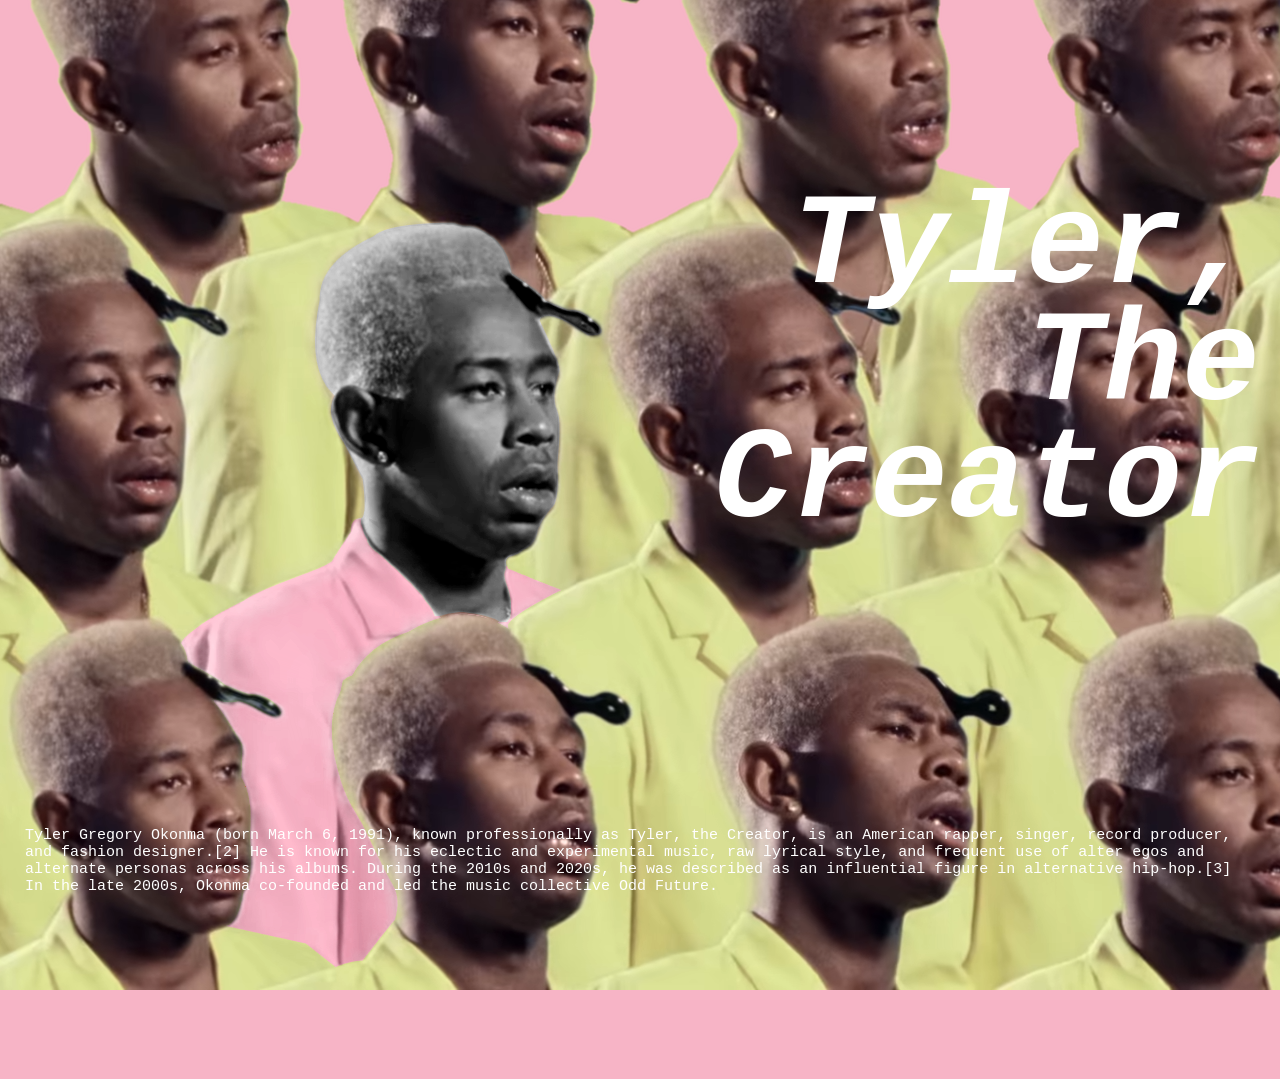
<file: index.html>
<html lang="en">
  <head>
    <meta charset="UTF-8" />
    <meta name="viewport" content="width=device-width, initial-scale=1.0" />
    <title>Tyler, The Creator</title>
    <link rel="stylesheet" href="style.css" />
  </head>
  <body>
    <div id="main-page">
      <div class="main-img">
        <img src="igorfinal-1trns.png" alt="" class="nohover-img" />
        <img src="igorfinal-2trns.png" alt="" class="hover-img" />
        <a href="/index2.html" class="hotspot"></a>
      </div>
    </div>

    <h1 id="main-page-title">
      <em>Tyler, The Creator</em>
    </h1>

    <p class="bottom-text">
      Tyler Gregory Okonma (born March 6, 1991), known
      professionally as Tyler, the Creator, is an American rapper, singer,
     record producer, and fashion designer.[2] He is known for his eclectic and
      experimental music, raw lyrical style, and frequent use of alter egos and
      alternate personas across his albums. During the 2010s and 2020s, he was
      described as an influential figure in alternative hip-hop.[3] In the late
      2000s, Okonma co-founded and led the music collective Odd Future.
  </body>
</html>
</file>
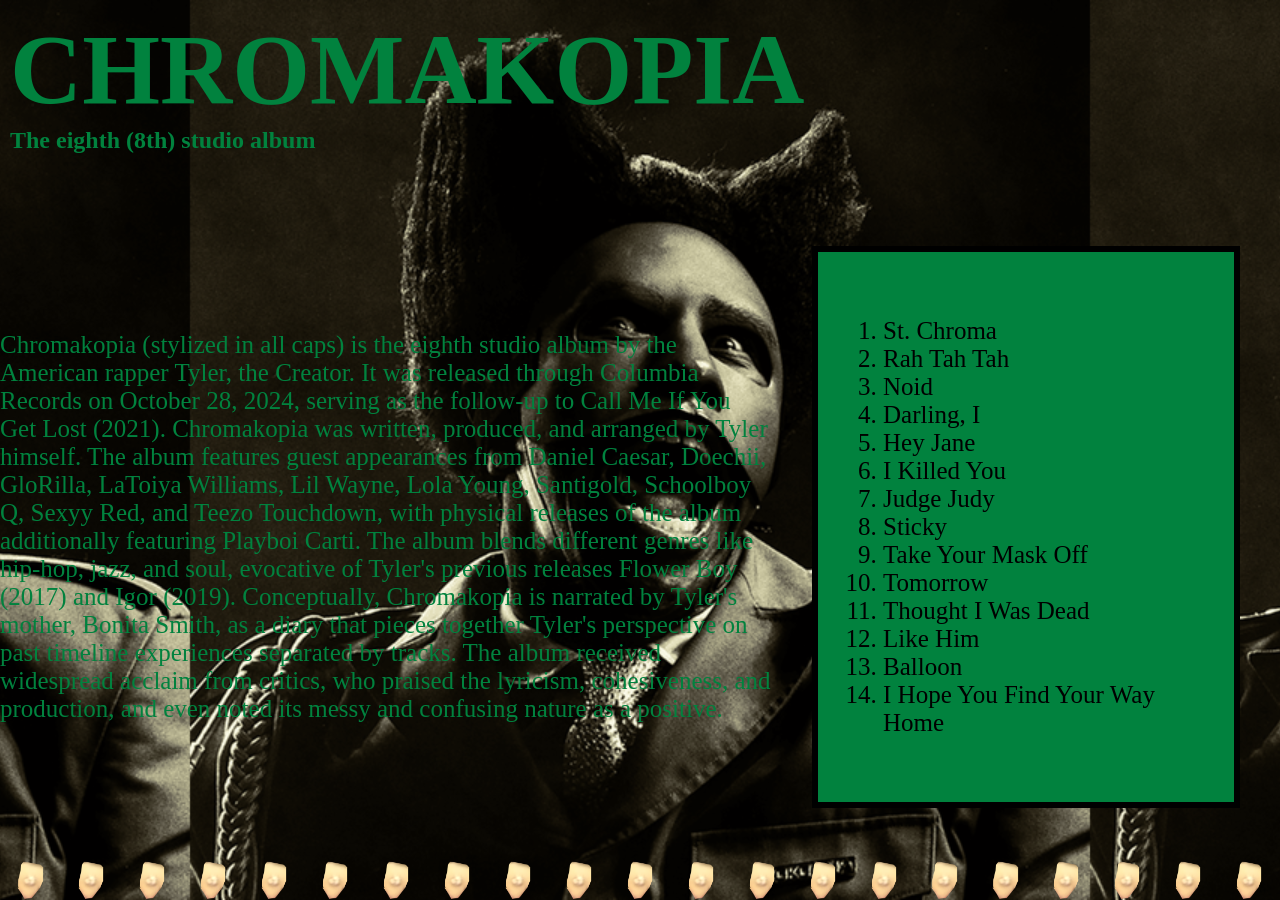
<file: chromakopia.html>
<html lang="en">
  <head>
    <meta charset="UTF-8" />
    <meta name="viewport" content="width=device-width, initial-scale=1.0" />
    <link rel="stylesheet" href="chromakopia.css" />
    <title>CHROMAKOPIA</title>
  </head>
  <body>
    <div id="container">
      <div id="title">
        <h1>CHROMAKOPIA</h1>
        <h2>The eighth (8th) studio album</h2>
      </div>

      <div id="row">
        <div id="tracklist">
          <ol>
            <li>St. Chroma</li>
            <li>Rah Tah Tah</li>
            <li>Noid</li>
            <li>Darling, I</li>
            <li>Hey Jane</li>
            <li>I Killed You</li>
            <li>Judge Judy</li>
            <li>Sticky</li>
            <li>Take Your Mask Off</li>
            <li>Tomorrow</li>
            <li>Thought I Was Dead</li>
            <li>Like Him</li>
            <li>Balloon</li>
            <li>I Hope You Find Your Way Home</li>
          </ol>
        </div>

        <div id="bottom-text">
          <p>
            Chromakopia (stylized in all caps) is the eighth studio album by the
            American rapper Tyler, the Creator. It was released through Columbia
            Records on October 28, 2024, serving as the follow-up to Call Me If
            You Get Lost (2021). Chromakopia was written, produced, and arranged
            by Tyler himself. The album features guest appearances from Daniel
            Caesar, Doechii, GloRilla, LaToiya Williams, Lil Wayne, Lola Young,
            Santigold, Schoolboy Q, Sexyy Red, and Teezo Touchdown, with
            physical releases of the album additionally featuring Playboi Carti.
            The album blends different genres like hip-hop, jazz, and soul,
            evocative of Tyler's previous releases Flower Boy (2017) and Igor
            (2019). Conceptually, Chromakopia is narrated by Tyler's mother,
            Bonita Smith, as a diary that pieces together Tyler's perspective on
            past timeline experiences separated by tracks. The album received
            widespread acclaim from critics, who praised the lyricism,
            cohesiveness, and production, and even noted its messy and confusing
            nature as a positive.
          </p>
        </div>
      </div>
      <div id="teeth">
        <img src="lower/7.png" alt="" />
        <img src="lower/7.png" alt="" />
        <img src="lower/7.png" alt="" />
        <img src="lower/7.png" alt="" />
        <img src="lower/7.png" alt="" />
        <img src="lower/7.png" alt="" />
        <img src="lower/7.png" alt="" />
        <img src="lower/7.png" alt="" />
        <img src="lower/7.png" alt="" />
        <img src="lower/7.png" alt="" />
        <img src="lower/7.png" alt="" />
        <img src="lower/7.png" alt="" />
        <img src="lower/7.png" alt="" />
        <img src="lower/7.png" alt="" />
        <img src="lower/7.png" alt="" />
        <img src="lower/7.png" alt="" />
        <img src="lower/7.png" alt="" />
        <img src="lower/7.png" alt="" />
        <img src="lower/7.png" alt="" />
        <img src="lower/7.png" alt="" />
        <img src="lower/7.png" alt="" />
      </div>
    </div>
  </body>
</html>
</file>
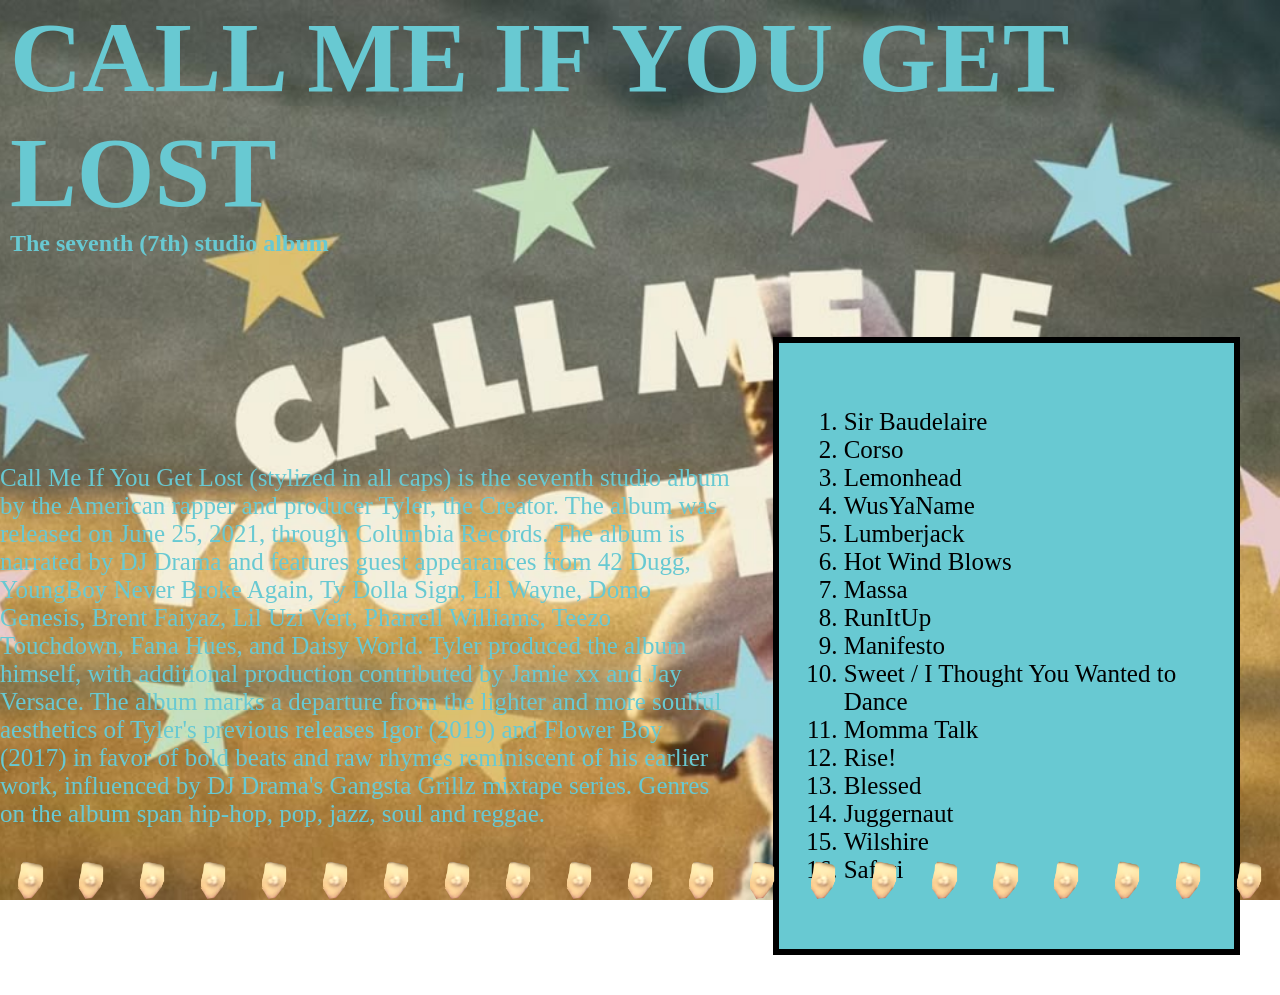
<file: cmiygl.html>
<html lang="en">
  <head>
    <meta charset="UTF-8" />
    <meta name="viewport" content="width=device-width, initial-scale=1.0" />
    <link rel="stylesheet" href="cmiygl.css" />
    <title>CALL ME IF YOU GET LOST</title>
  </head>
  <body>
    <div id="container">
      <div id="title">
        <h1>CALL ME IF YOU GET LOST</h1>
        <h2>The seventh (7th) studio album</h2>
      </div>

      <div id="row">
        <div id="tracklist">
          <ol>
            <li>Sir Baudelaire</li>
            <li>Corso</li>
            <li>Lemonhead</li>
            <li>WusYaName</li>
            <li>Lumberjack</li>
            <li>Hot Wind Blows</li>
            <li>Massa</li>
            <li>RunItUp</li>
            <li>Manifesto</li>
            <li>Sweet / I Thought You Wanted to Dance</li>
            <li>Momma Talk</li>
            <li>Rise!</li>
            <li>Blessed</li>
            <li>Juggernaut</li>
            <li>Wilshire</li>
            <li>Safari</li>
          </ol>
        </div>

        <div id="bottom-text">
          <p>
            Call Me If You Get Lost (stylized in all caps) is the seventh studio
            album by the American rapper and producer Tyler, the Creator. The
            album was released on June 25, 2021, through Columbia Records. The
            album is narrated by DJ Drama and features guest appearances from 42
            Dugg, YoungBoy Never Broke Again, Ty Dolla Sign, Lil Wayne, Domo
            Genesis, Brent Faiyaz, Lil Uzi Vert, Pharrell Williams, Teezo
            Touchdown, Fana Hues, and Daisy World. Tyler produced the album
            himself, with additional production contributed by Jamie xx and Jay
            Versace. The album marks a departure from the lighter and more
            soulful aesthetics of Tyler's previous releases Igor (2019) and
            Flower Boy (2017) in favor of bold beats and raw rhymes reminiscent
            of his earlier work, influenced by DJ Drama's Gangsta Grillz mixtape
            series. Genres on the album span hip-hop, pop, jazz, soul and
            reggae. 
          </p>
        </div>
      </div>
      <div id="teeth">
        <img src="lower/7.png" alt="" />
        <img src="lower/7.png" alt="" />
        <img src="lower/7.png" alt="" />
        <img src="lower/7.png" alt="" />
        <img src="lower/7.png" alt="" />
        <img src="lower/7.png" alt="" />
        <img src="lower/7.png" alt="" />
        <img src="lower/7.png" alt="" />
        <img src="lower/7.png" alt="" />
        <img src="lower/7.png" alt="" />
        <img src="lower/7.png" alt="" />
        <img src="lower/7.png" alt="" />
        <img src="lower/7.png" alt="" />
        <img src="lower/7.png" alt="" />
        <img src="lower/7.png" alt="" />
        <img src="lower/7.png" alt="" />
        <img src="lower/7.png" alt="" />
        <img src="lower/7.png" alt="" />
        <img src="lower/7.png" alt="" />
        <img src="lower/7.png" alt="" />
        <img src="lower/7.png" alt="" />
      </div>
    </div>
  </body>
</html>
</file>
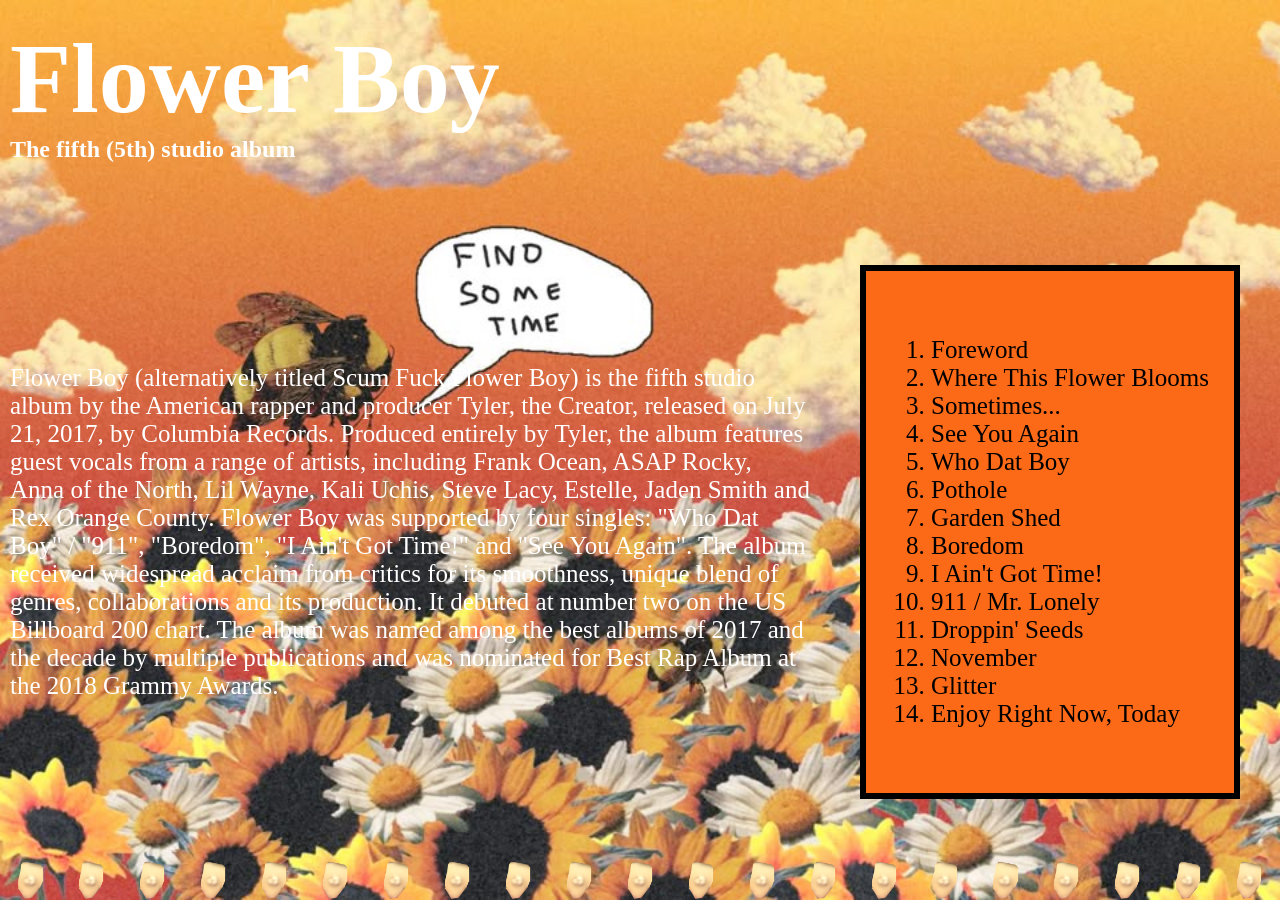
<file: flowerboy.html>
<html lang="en">
  <head>
    <meta charset="UTF-8" />
    <meta name="viewport" content="width=device-width, initial-scale=1.0" />
    <link rel="stylesheet" href="flowerboy.css" />
    <title>Flower Boy</title>
  </head>
  <body>
    <div id="container">
      <div id="title">
        <h1>Flower Boy</h1>
        <h2>The fifth (5th) studio album</h2>
      </div>

      <div id="row">
        <div id="tracklist">
          <ol>
            <li>Foreword</li>
            <li>Where This Flower Blooms</li>
            <li>Sometimes...</li>
            <li>See You Again</li>
            <li>Who Dat Boy</li>
            <li>Pothole</li>
            <li>Garden Shed</li>
            <li>Boredom</li>
            <li>I Ain't Got Time!</li>
            <li>911 / Mr. Lonely</li>
            <li>Droppin' Seeds</li>
            <li>November</li>
            <li>Glitter</li>
            <li>Enjoy Right Now, Today</li>
          </ol>
        </div>

        <div id="bottom-text">
          <p>
            Flower Boy (alternatively titled Scum Fuck Flower Boy) is the
            fifth studio album by the American rapper and producer Tyler, the
            Creator, released on July 21, 2017, by Columbia Records. Produced
            entirely by Tyler, the album features guest vocals from a range of
            artists, including Frank Ocean, ASAP Rocky, Anna of the North, Lil
            Wayne, Kali Uchis, Steve Lacy, Estelle, Jaden Smith and Rex Orange
            County. Flower Boy was supported by four singles: "Who Dat Boy" /
            "911", "Boredom", "I Ain't Got Time!" and "See You Again". The album
            received widespread acclaim from critics for its smoothness, unique
            blend of genres, collaborations and its production. It debuted at
            number two on the US Billboard 200 chart. The album was named among
            the best albums of 2017 and the decade by multiple publications and
            was nominated for Best Rap Album at the 2018 Grammy Awards.
          </p>
        </div>
      </div>
      <div id="teeth">
        <img src="lower/7.png" alt="" />
        <img src="lower/7.png" alt="" />
        <img src="lower/7.png" alt="" />
        <img src="lower/7.png" alt="" />
        <img src="lower/7.png" alt="" />
        <img src="lower/7.png" alt="" />
        <img src="lower/7.png" alt="" />
        <img src="lower/7.png" alt="" />
        <img src="lower/7.png" alt="" />
        <img src="lower/7.png" alt="" />
        <img src="lower/7.png" alt="" />
        <img src="lower/7.png" alt="" />
        <img src="lower/7.png" alt="" />
        <img src="lower/7.png" alt="" />
        <img src="lower/7.png" alt="" />
        <img src="lower/7.png" alt="" />
        <img src="lower/7.png" alt="" />
        <img src="lower/7.png" alt="" />
        <img src="lower/7.png" alt="" />
        <img src="lower/7.png" alt="" />
        <img src="lower/7.png" alt="" />
      </div>
    </div>
  </body>
</html>
</file>
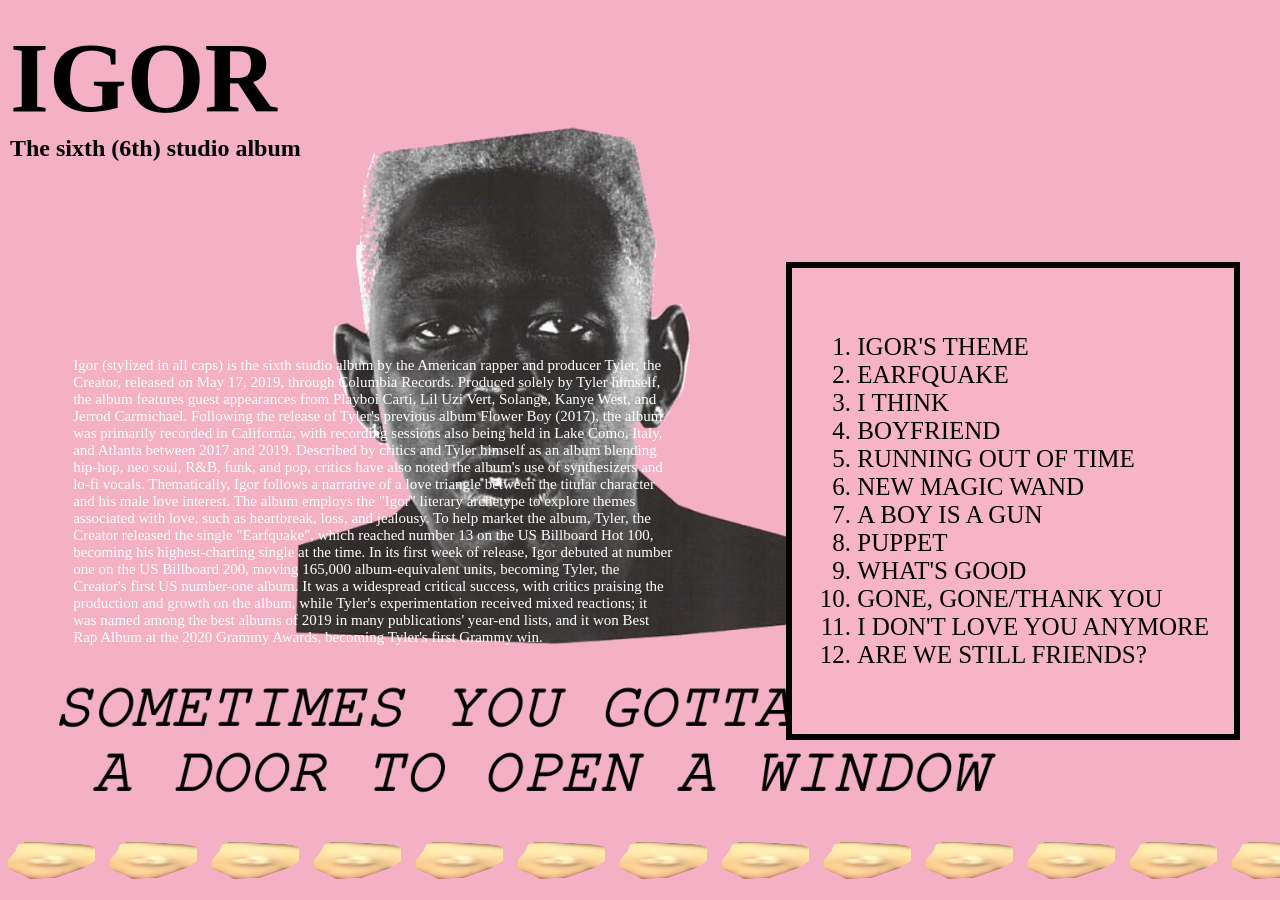
<file: igor.html>
<html lang="en">
  <head>
    <meta charset="UTF-8" />
    <meta name="viewport" content="width=device-width, initial-scale=1.0" />
    <link rel="stylesheet" href="igor.css" />
    <title>IGOR</title>
  </head>
  <body>
    <div id="container">
      <div id="title">
        <h1>IGOR</h1>
        <h2>The sixth (6th) studio album</h2>
      </div>


      <div id="row">
    <div id="tracklist">
      <ol>
        <li>IGOR'S THEME</li>
        <li>EARFQUAKE</li>
        <li>I THINK</li>
        <li>BOYFRIEND</li>
        <li>RUNNING OUT OF TIME</li>
        <li>NEW MAGIC WAND</li>
        <li>A BOY IS A GUN</li>
        <li>PUPPET</li>
        <li>WHAT'S GOOD</li>
        <li>GONE, GONE/THANK YOU</li>
        <li>I DON'T LOVE YOU ANYMORE</li>
        <li>ARE WE STILL FRIENDS?</li>
      </ol>
    </div>

    <div id="bottom-text">
      <p>
Igor (stylized in all caps) is the sixth studio album by the American rapper and producer Tyler, the Creator, released on May 17, 2019, through Columbia Records. Produced solely by Tyler himself, the album features guest appearances from Playboi Carti, Lil Uzi Vert, Solange, Kanye West, and Jerrod Carmichael. Following the release of Tyler's previous album Flower Boy (2017), the album was primarily recorded in California, with recording sessions also being held in Lake Como, Italy, and Atlanta between 2017 and 2019. Described by critics and Tyler himself as an album blending hip-hop, neo soul, R&B, funk, and pop, critics have also noted the album's use of synthesizers and lo-fi vocals. Thematically, Igor follows a narrative of a love triangle between the titular character and his male love interest. The album employs the "Igor" literary archetype to explore themes associated with love, such as heartbreak, loss, and jealousy.

To help market the album, Tyler, the Creator released the single "Earfquake", which reached number 13 on the US Billboard Hot 100, becoming his highest-charting single at the time. In its first week of release, Igor debuted at number one on the US Billboard 200, moving 165,000 album-equivalent units, becoming Tyler, the Creator's first US number-one album. It was a widespread critical success, with critics praising the production and growth on the album, while Tyler's experimentation received mixed reactions; it was named among the best albums of 2019 in many publications' year-end lists, and it won Best Rap Album at the 2020 Grammy Awards, becoming Tyler's first Grammy win.
      </p>
    </div>
    </div>
    <div id="teeth">
        <img src="lower/7.png" alt="">
        <img src="lower/7.png" alt="">
        <img src="lower/7.png" alt="">
        <img src="lower/7.png" alt="">
        <img src="lower/7.png" alt="">
        <img src="lower/7.png" alt="">
        <img src="lower/7.png" alt="">
        <img src="lower/7.png" alt="">
        <img src="lower/7.png" alt="">
        <img src="lower/7.png" alt="">
        <img src="lower/7.png" alt="">
        <img src="lower/7.png" alt="">
        <img src="lower/7.png" alt="">
        <img src="lower/7.png" alt="">
        <img src="lower/7.png" alt="">
        <img src="lower/7.png" alt="">
        <img src="lower/7.png" alt="">
        <img src="lower/7.png" alt="">
        <img src="lower/7.png" alt="">
        <img src="lower/7.png" alt="">
        <img src="lower/7.png" alt="">
    </div>
    </div>
  </body>
</html>
</file>
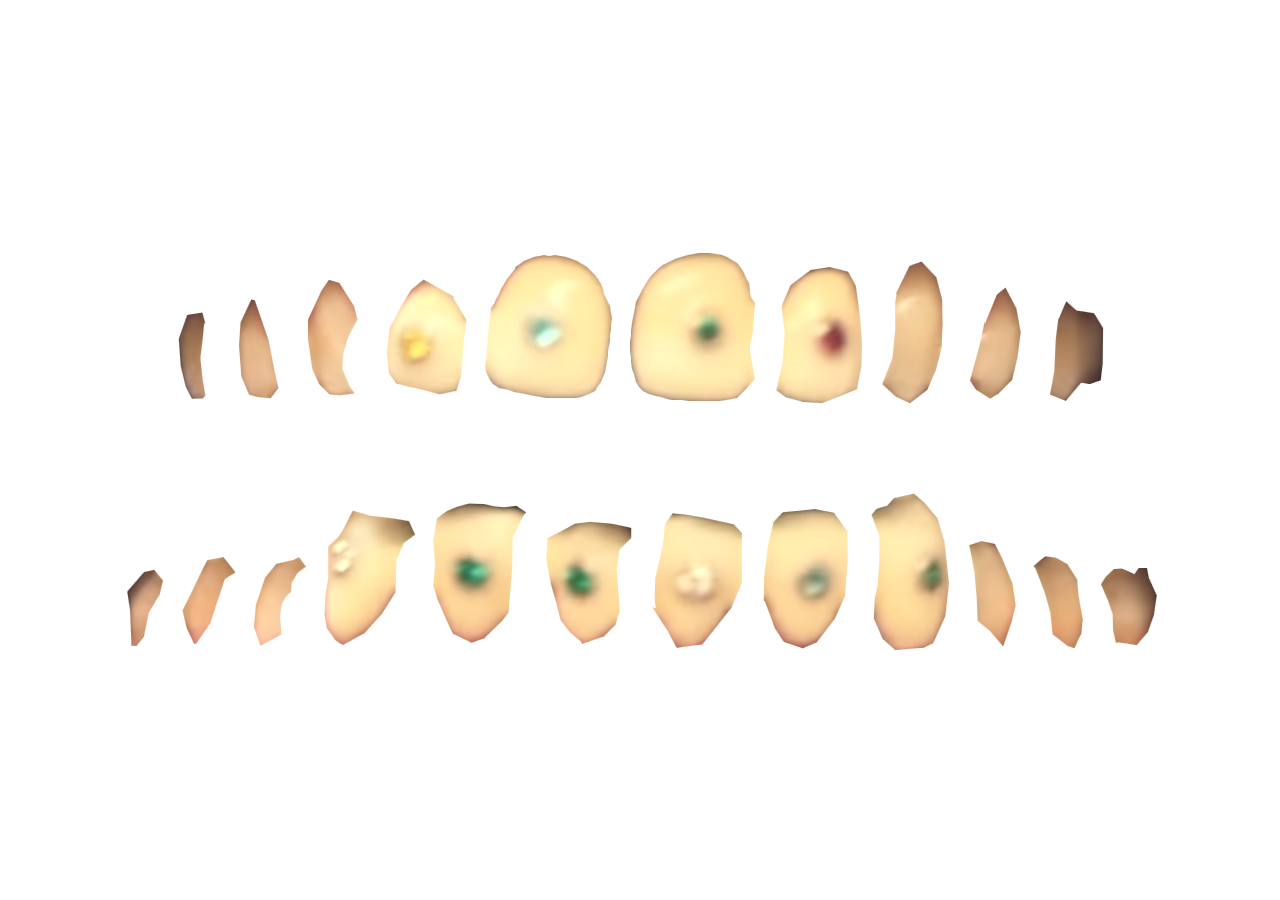
<file: index2.html>
<html lang="en">
  <head>
    <meta charset="UTF-8" />
    <meta name="viewport" content="width=device-width, initial-scale=1.0" />
    <title>Albums</title>
    <link rel="stylesheet" href="style2.css" />
  </head>
  <body>
    <div class="container">
      <div class="top-row">
        <a href="igor.html" class="igor">
          <p class="igor-text">IGOR</p>
          <img src="upper/1.png" alt="" />
          <img src="upper/2.png" alt="" />
          <img src="upper/3.png" alt="" />
          <img src="upper/4.png" alt="" />
          <img src="upper/5.png" alt="" />
        </a>

        <a href="cmiygl.html"  class="cmiygl">
          <p class="cmiygl-text">CALL ME IF YOU GET LOST</p>
          <img src="upper/6.png" alt="" />
          <img src="upper/7.png" alt="" />
          <img src="upper/8.png" alt="" />
          <img src="upper/9.png" alt="" />
          <img src="upper/10.png" alt="" />
        </a>
      </div>

      <div class="line-break"></div>

      <div class="bottom-row">
        <a href="flowerboy.html" class="flowerboy">
          <p class="flowerboy-text">FLOWERBOY</p>
          <img src="lower/1.png" alt="" />
          <img src="lower/2.png" alt="" />
          <img src="lower/3.png" alt="" />
          <img src="lower/4.png" alt="" />
          <img src="lower/5.png" alt="" />
          <img src="lower/6.png" alt="" />
        </a>

        <a href="chromakopia.html" class="chromakopia">
          <p class="chromakopia-text">CHROMAKOPIA</p>
          <img src="lower/7.png" alt="" />
          <img src="lower/8.png" alt="" />
          <img src="lower/9.png" alt="" />
          <img src="lower/10.png" alt="" />
          <img src="lower/11.png" alt="" />
          <img src="lower/12.png" alt="" />
        </a>
      </div>
    </div>
  </body>
</html>
</file>
<file: style.css>
body {
  background-color: #f7b4c6;
  margin: 0;
  padding: 0;
  overflow: hidden;
  background-image: url(https://images.template.net/434368/Hand-Drawn-Star-Clipart-edit-online.png);
  background-repeat: repeat;
  background-position: center;
  background-size: 90px;
}

#main-page {
  position: relative;
  width: 1919px;
  height: 1079px;
}

.main-img > img {
  position: fixed;
  top: 50%;
  left: 50%;
  width: 1919px;
  height: 1079px;
  margin-top: -539.5px;
  margin-left: -959.5px;
  z-index: -10;
}



.hover-img {
  opacity: 0;
  z-index: 2;
}

.main-img:has(.hotspot:hover) .hover-img {
  opacity: 1;
}

.main-img:has(.hotspot:hover) .nohover-img {
  opacity: 0;
}

#main-page-title {
  color: white;
  font-family: "Courier New", Courier, monospace;
  position: fixed;
  text-wrap: wrap;
  text-align: right;
  max-width: 600px;
  padding: 0;
  margin: 0 20px;
  font-size: 130px;
  bottom: 40%;
  right: 0;
  line-height: 0.9;
}

.hotspot {
  position: absolute;
  height: 300px;
  width: 230px;
  left: 36%;
  top: 30%;
  cursor: pointer;
  display: block;
}

.bottom-text {
  position: fixed;
  font-size: 15px;
  text-align: left;
  font-family: "Courier New", Courier, monospace;
  color: white;
  bottom: 0;
  margin: 0;
  padding: 5px 25px;
}
</file>
<file: chromakopia.css>
body {
  margin: 0px;
  padding: 0px;
  width: 100%;
  height: 100%;
  overflow: hidden;
}

#container {
  display: flex;
  flex-direction: column;
  width: 100%;
  height: 100vh;
  background-image: url(as-is.png);
  justify-content: center;
  background-size: contain;
  background-position: center;
  /* align-items: center; */
  justify-content: space-evenly;
}

h1 {
  width: fit-content;
  height: fit-content;
  margin: 0 10;
  padding: 0;
  font-size: 100px;
  color: 01823E;
}

h2 {
  width: fit-content;
  height: fit-content;
  margin: 0 10;
  color: 01823E;
}

#row {
  display: flex;
  flex-direction: row;
  justify-content: space-between;
  height: fit-content;
  align-items: center;
  margin: 40px 0px;
}

#tracklist {
  order: 1;
  padding: 40px 25px;
  border: solid black 6px;
  justify-content: flex-end;
  margin: 40px;
  font-size: 25px;
  background-color: #01823E;
}

#bottom-text {
  color: 01823E;
  font-size: 25px;
  display: flex;
  margin: 0 auto;
  justify-self: center;
  align-self: center;
  width: 800px;
  height: fit-content;
}

#teeth {
  display: flex;
  position: absolute;
  bottom: 0;
  left: 0;
  height: 40px;
  width: 100%;
  z-index: 10;
  margin: 0;
  padding: 0;
  justify-content: space-around;
}
</file>
<file: cmiygl.css>
body {
  margin: 0px;
  padding: 0px;
  width: 100%;
  height: 100%;
  overflow: hidden;
}

#container {
  display: flex;
  flex-direction: column;
  width: 100%;
  height: 100vh;
  background-image: url(call-me.jpg);
  justify-content: center;
  background-size: cover;
  background-position: center;
  /* align-items: center; */
  justify-content: space-evenly;
}

h1 {
  width: fit-content;
  height: fit-content;
  margin: 0 10;
  padding: 0;
  font-size: 100px;
  color: #68c9d2;
}

h2 {
  width: fit-content;
  height: fit-content;
  margin: 0 10;
  color: #68c9d2;
}

#row {
  display: flex;
  flex-direction: row;
  justify-content: space-between;
  height: fit-content;
  align-items: center;
  margin: 40px 0px;
}

#tracklist {
  order: 1;
  padding: 40px 25px;
  border: solid black 6px;
  justify-content: flex-end;
  margin: 40px;
  font-size: 25px;
  background-color: #68c9d2;
}

#bottom-text {
  color: #68c9d2;
  font-size: 25px;
  display: flex;
  margin: 0 auto;
  justify-self: center;
  align-self: center;
  width: 800px;
  height: fit-content;
}

#teeth {
  display: flex;
  position: absolute;
  bottom: 0;
  left: 0;
  height: 40px;
  width: 100%;
  z-index: 10;
  margin: 0;
  padding: 0;
  justify-content: space-around;
}
</file>
<file: flowerboy.css>
body {
  margin: 0px;
  padding: 0px;
  width: 100%;
  height: 100%;
  overflow: hidden;
}

#container {
  display: flex;
  flex-direction: column;
  width: 100%;
  height: 100vh;
  background-image: url(find-time.jpg);
  justify-content: center;
  background-size: cover;
  background-position: center;
  /* align-items: center; */
  justify-content: space-evenly;
}

h1 {
  width: fit-content;
  height: fit-content;
  margin: 0 10;
  padding: 0;
  font-size: 100px;
  color: white;
}

h2 {
  width: fit-content;
  height: fit-content;
  margin: 0 10;
  color: white;
}

#row {
  display: flex;
  flex-direction: row;
  justify-content: space-between;
  height: fit-content;
  align-items: center;
  margin: 40px 0px;
}

#tracklist {
  order: 1;
  padding: 40px 25px;
  border: solid black 6px;
  justify-content: flex-end;
  margin: 40px;
  font-size: 25px;
  background-color: #fc6917;
}

#bottom-text {
  color: white;
  font-size: 25px;
  display: flex;
  margin: 0 auto;
  justify-self: center;
  align-self: center;
  width: 800px;
  height: fit-content;
}

#teeth {
  display: flex;
  position: absolute;
  bottom: 0;
  left: 0;
  height: 40px;
  width: 100%;
  z-index: 10;
  margin: 0;
  padding: 0;
  justify-content: space-around;
}
</file>
<file: igor.css>
body {
    margin: 0px;
    padding: 0px;
    background-image: url(asd.jpg);
    background-size: cover;
}

#container {
    display: flex;
    flex-direction: column;
    width: 100%;
    height: 100%;
    justify-content: center;
    /* align-items: center; */
    justify-content: space-evenly;
}


h1 {
    width: fit-content;
    height: fit-content;
    margin: 0 10;
    padding: 0;
    font-size: 100px;
}

h2 {
    width: fit-content;
    height: fit-content;
    margin: 0 10;
}

#row {
    display: flex;
    flex-direction: row;
    justify-content: space-between;
    height: fit-content;
    /* justify-content: center; */
    align-items: center;
    margin: 40px 0px;
    
}

#tracklist {
    order: 1;
    padding:  40px 25px;
    border: solid black 6px;
    justify-content: flex-end;
    /* align-self:flex-start; */
    margin: 40px;
    font-size: 25px;
    background-color: #f7b4c6;
}

#bottom-text {
    color: white;
    font-size: 15px;
    display: flex;
    margin: 0 auto;
    justify-self: center;
    align-self: center;
    width: 600px;
    height: fit-content;
}

#teeth {
    display: flex;
    height: 40px;
    margin: 0;
    padding: 0;
    justify-content: space-around;
}
</file>
<file: style2.css>
body {
  overflow: hidden;
  background: transparent;
}

/* a {
  display: block;
  position: fixed;
  cursor: pointer;
  width:fit-content;
  z-index: 50;
  border: red solid 2px;
} */

.container {
  display: flex;
  flex-direction: column;
  justify-content: center;
  align-items: center;
  width: 100%;
  height: 100%;
}

.top-row {
  display: flex;
  flex-direction: row;
  align-items: center;
  justify-content: center;
  flex-wrap: nowrap;
}

.line-break {
  height: 10%;
}

.bottom-row {
  display: flex;
  flex-direction: row;
  justify-content: center;
  align-items: center;
  flex-wrap: nowrap;
}

p {
  color: #ff0701;
}

/* For the igor portion of the teeth */

.igor {
  position: relative;
  display: flex;
  align-items: flex-end;
}

.igor-text {
  position: absolute;
  top: 50%;
  left: 50%;
  letter-spacing: -15px;
  transform: translate(-50%, -50%);
  padding: 0;
  margin: 0;
  font-size: 100px;
  opacity: 0;
  z-index: 10;
  text-align: center;
}

.igor:hover {
  background: url(https://voxatl.org/nitropack_static/mOykIDoQmonltPBLACsOGAfTGRvLKsvB/assets/images/optimized/rev-d2570f6/i0.wp.com/voxatl.org/wp-content/uploads/a762c5945d8893c6a2f21fa9195e8dd9.IMG_3617-1.jpeg);
  background-size: cover;
  background-position-y: 30%;
}

.igor:hover > .igor-text {
  opacity: 1;
}

.igor:hover > img {
  filter: brightness(0);
}

/* section for CMIYGL */

.cmiygl {
  position: relative;
  display: flex;
  align-items: flex-end;
}

.cmiygl-text {
  position: absolute;
  text-wrap: nowrap;
  top: 50%;
  left: 50%;
  letter-spacing: -5px;
  transform: translate(-50%, -50%);
  padding: 0;
  margin: 0;
  font-size: 45px;
  opacity: 0;
  z-index: 10;
  text-align: center;
}

.cmiygl:hover {
  background: url(https://api.floodmagazine.com/wp-content/uploads/2021/06/Cover-2048x1315.jpg);
  background-size: cover;
  background-position-y: 40%;
}

.cmiygl:hover > .cmiygl-text {
  opacity: 1;
}

.cmiygl:hover > img {
  filter: brightness(0) saturate(100%) invert(98%) sepia(26%) saturate(4462%)
    hue-rotate(170deg) brightness(100%) contrast(100%);
}

/* section for flowerboy */

.flowerboy {
  position: relative;
  display: flex;
  align-items: flex-end;
}

.flowerboy-text {
  position: absolute;
  text-wrap: nowrap;
  top: 50%;
  left: 50%;
  letter-spacing: -5px;
  transform: translate(-50%, -50%);
  padding: 0;
  margin: 0;
  font-size: 90px;
  opacity: 0;
  z-index: 10;
  text-align: center;
}

.flowerboy:hover {
  background: url(https://voxatl.org/nitropack_static/mOykIDoQmonltPBLACsOGAfTGRvLKsvB/assets/images/optimized/rev-d2570f6/i0.wp.com/voxatl.org/wp-content/uploads/1c08cba7df611d749b940ed6ef973384.100000x100000-999-1.jpg);
  background-size: cover;
  background-position-y: 20%;
}

.flowerboy:hover > .flowerboy-text {
  opacity: 1;
}

.flowerboy:hover > img {
  filter: brightness(0) saturate(100%) invert(26%) sepia(14%) saturate(1917%)
    hue-rotate(29deg) brightness(96%) contrast(95%);
}

/* section for chromakopia */

.chromakopia {
  position: relative;
  display: flex;
  align-items: flex-end;
}

.chromakopia-text {
  position: absolute;
  text-wrap: nowrap;
  top: 50%;
  left: 50%;
  letter-spacing: -5px;
  transform: translate(-50%, -50%);
  padding: 0;
  margin: 0;
  font-size: 75px;
  opacity: 0;
  z-index: 10;
  text-align: center;
}

.chromakopia:hover {
  background: url(https://news.artnet.com/app/news-upload/2024/10/tyler-creator-chromakopia-album-1024x1024.jpg);
  background-size: cover;
  background-position-y: 35%;
}

.chromakopia:hover > .chromakopia-text {
  opacity: 1;
}

.chromakopia:hover > img {
  filter: brightness(0) saturate(100%) invert(36%) sepia(18%) saturate(2531%)
    hue-rotate(102deg) brightness(97%) contrast(99%);
}

img {
  margin: 0 5px;
}

p {
  padding: 0;
  margin: 0;
}

/* have it s */
/* make it so when you hover over a set of teeth, the div background changes to the album cover of the album */
/* also make it so that the other teeth change to the color pertaining to the album */
/* make teeth go trasnparent when they are hovered over */
/* see what it looks like to have a container outline for the different albums when not hovering */
</file>
